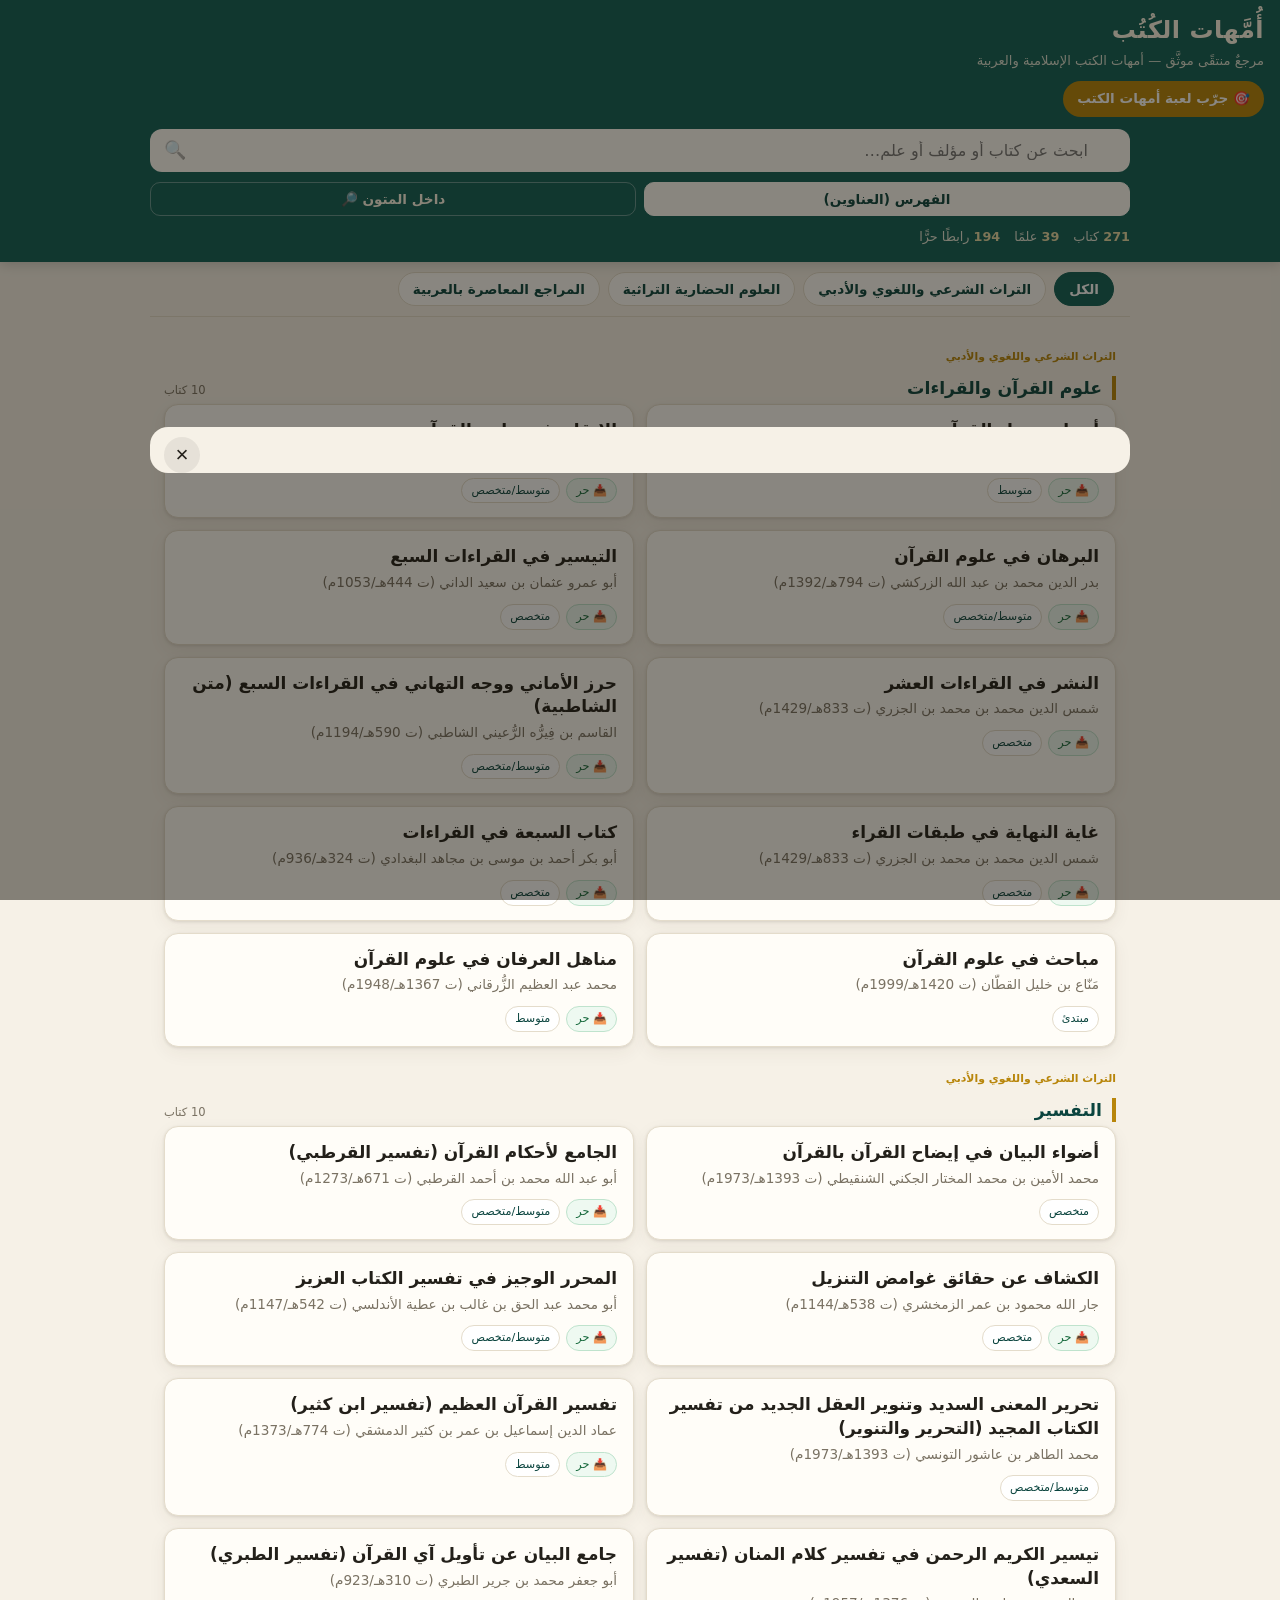
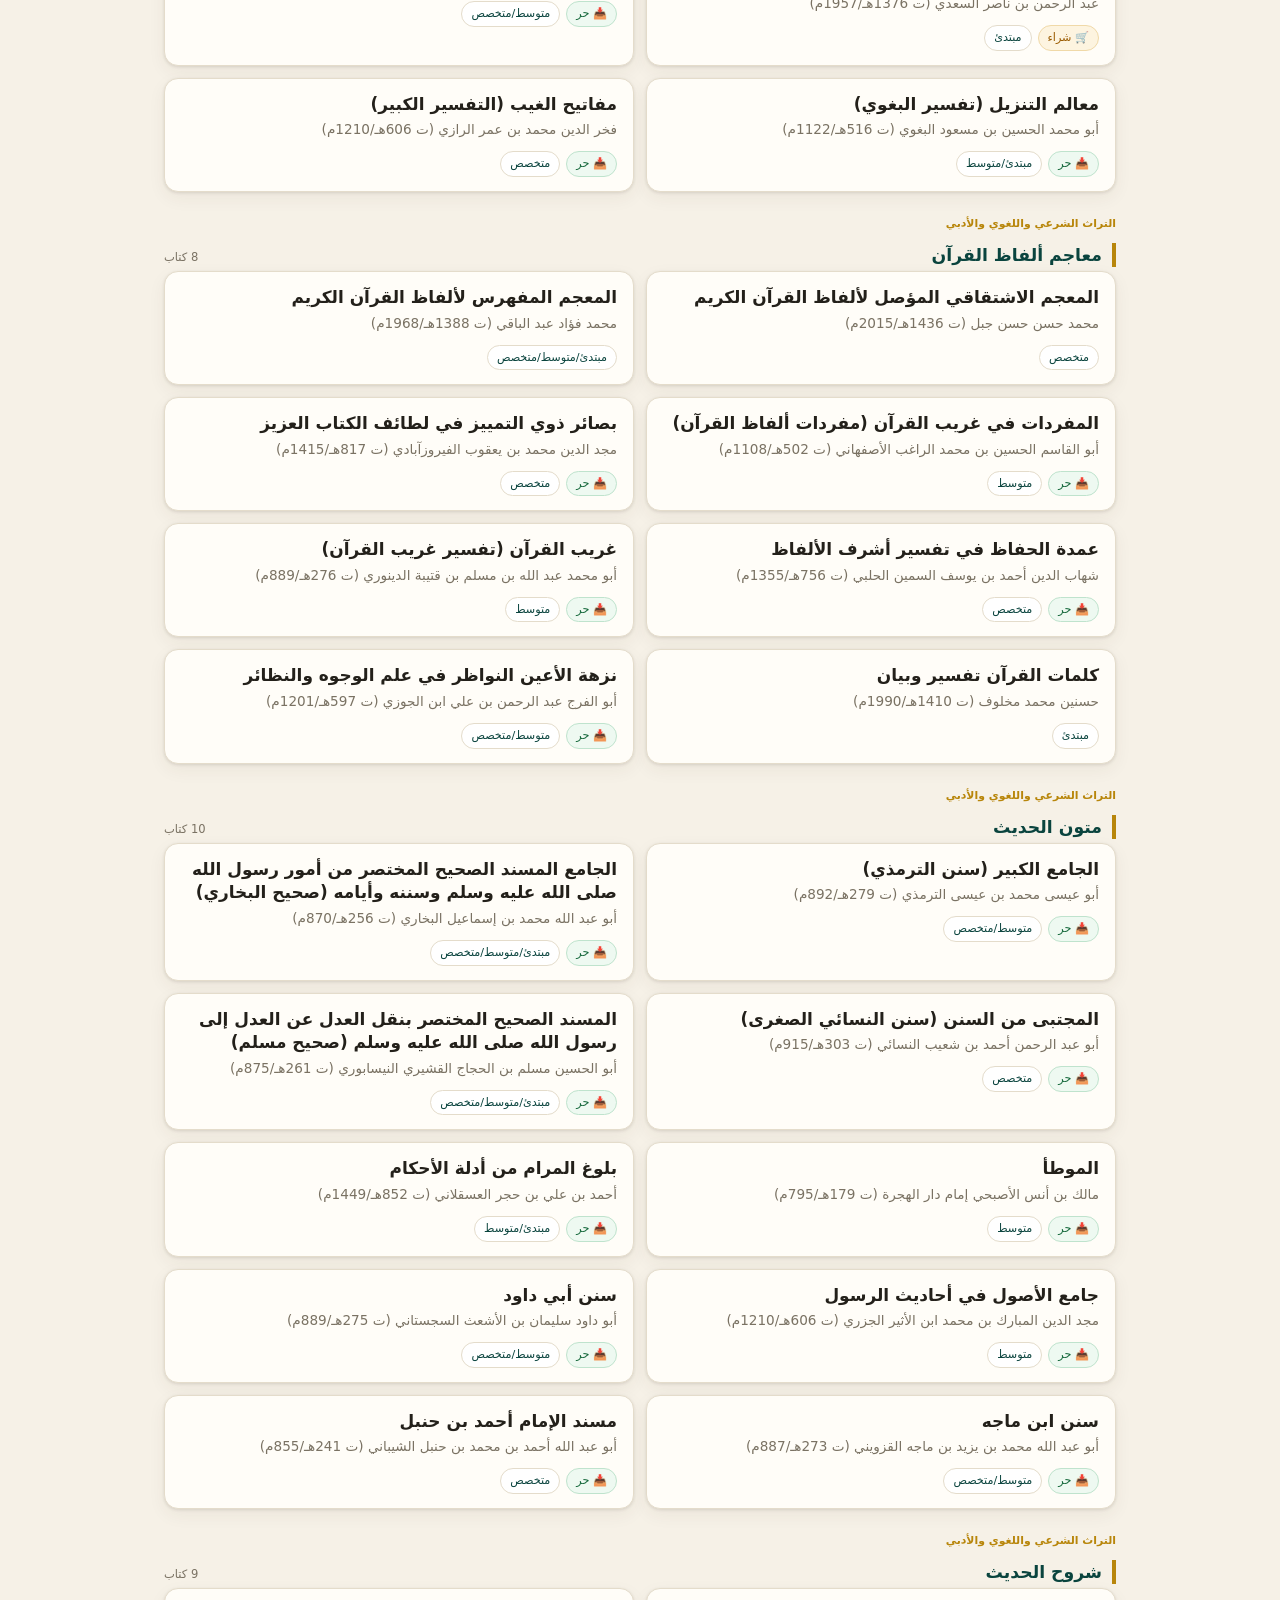
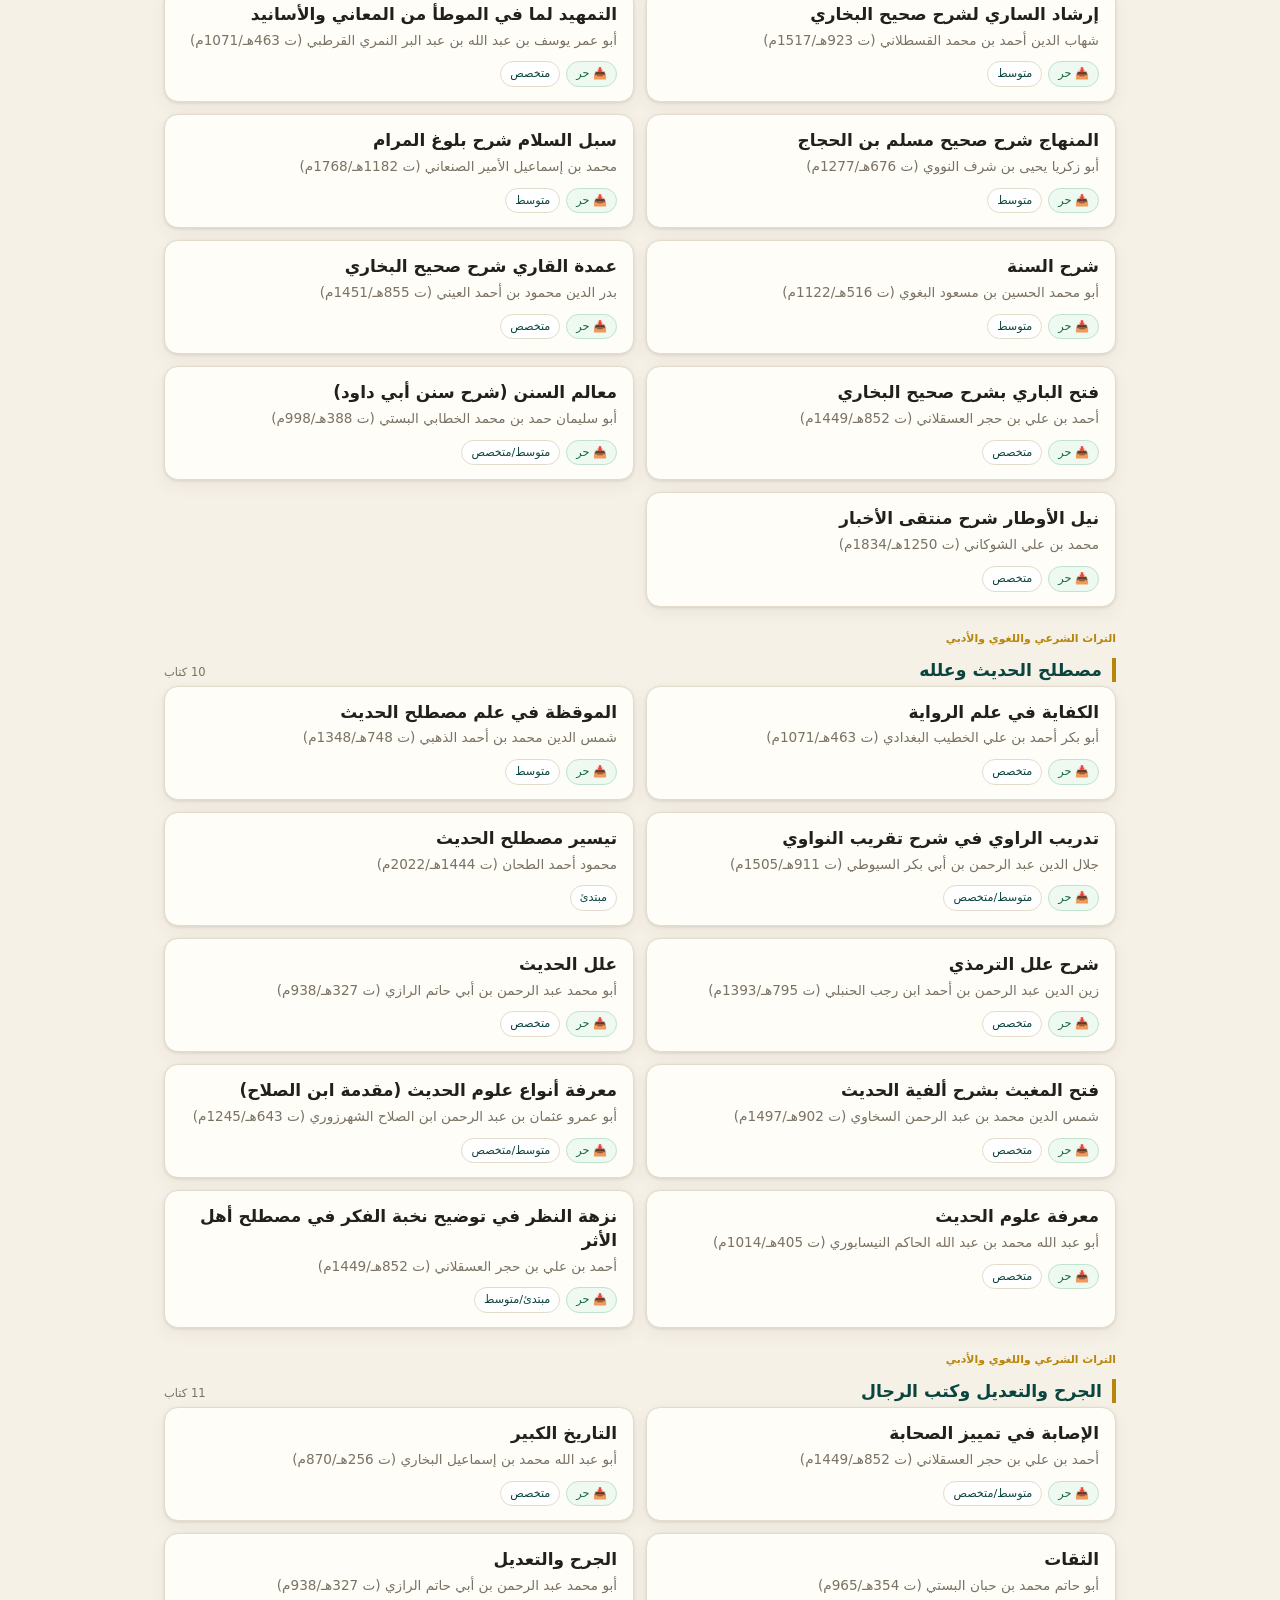
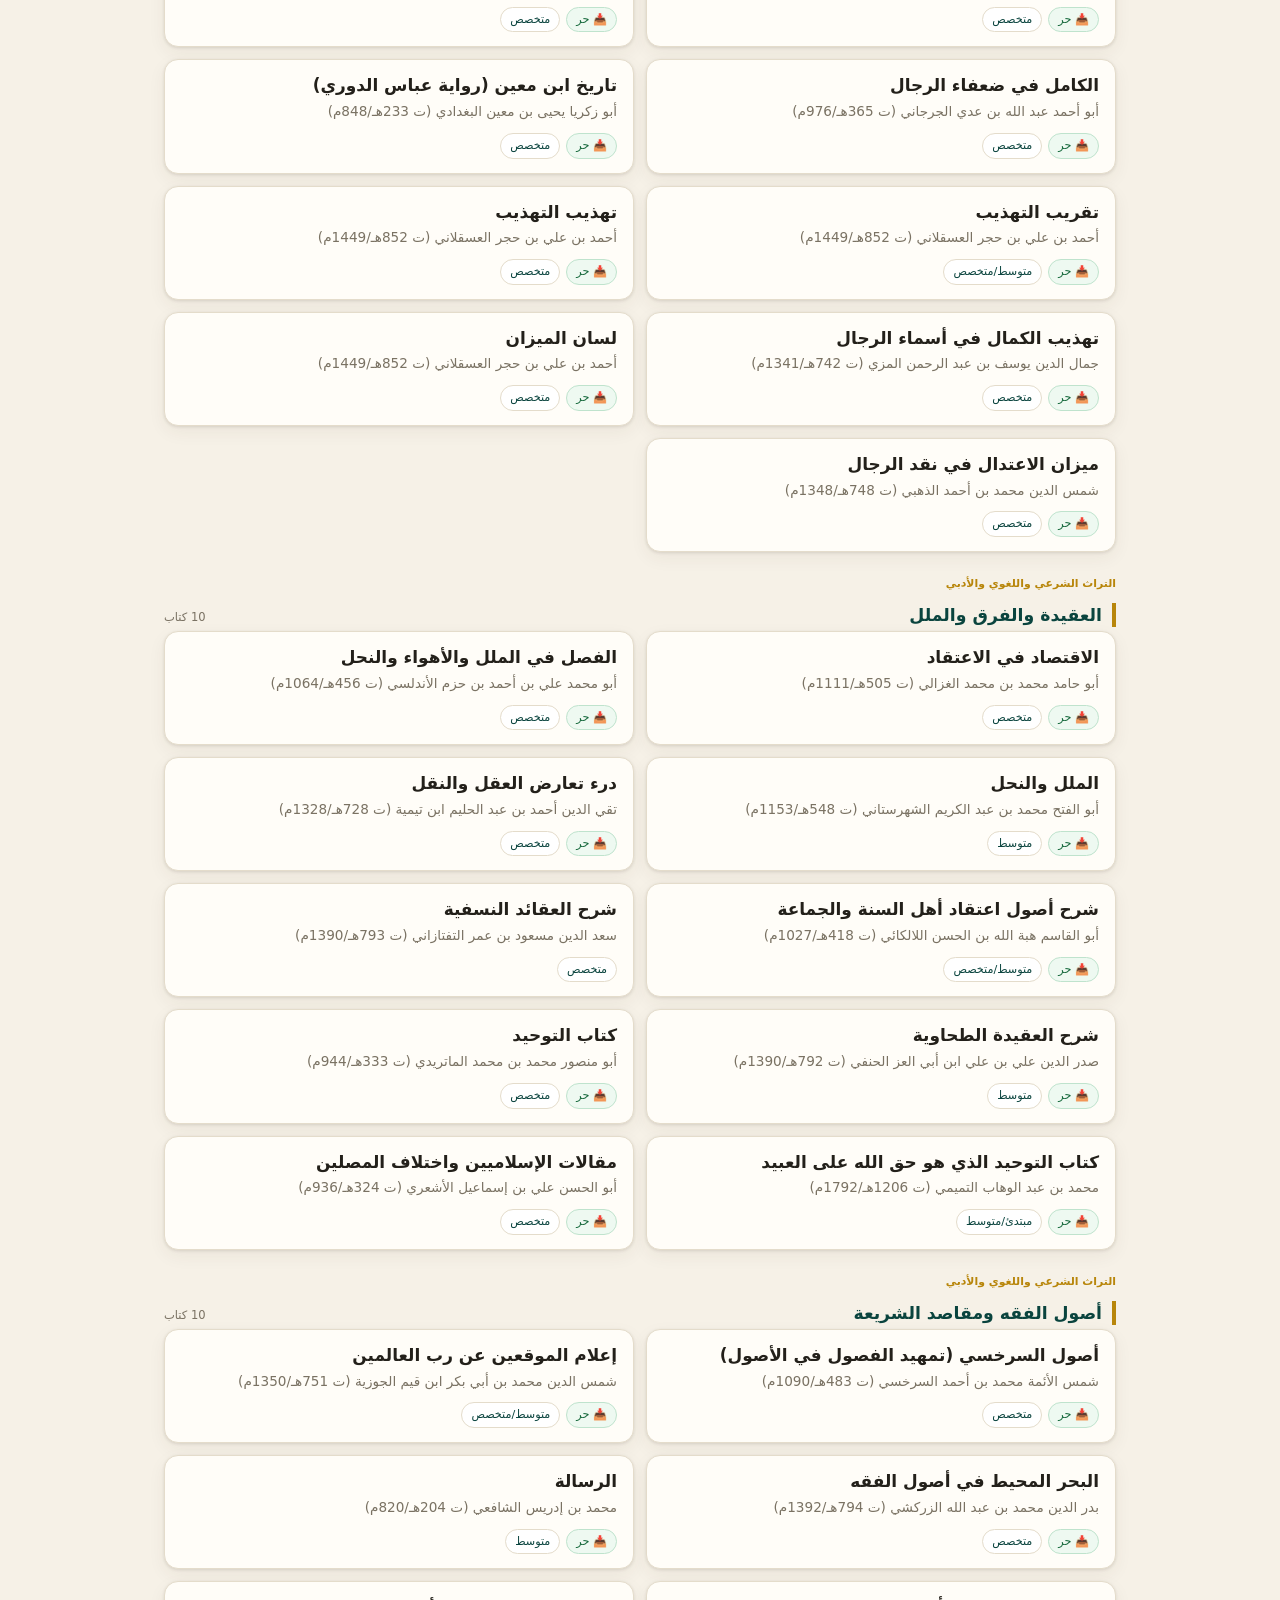
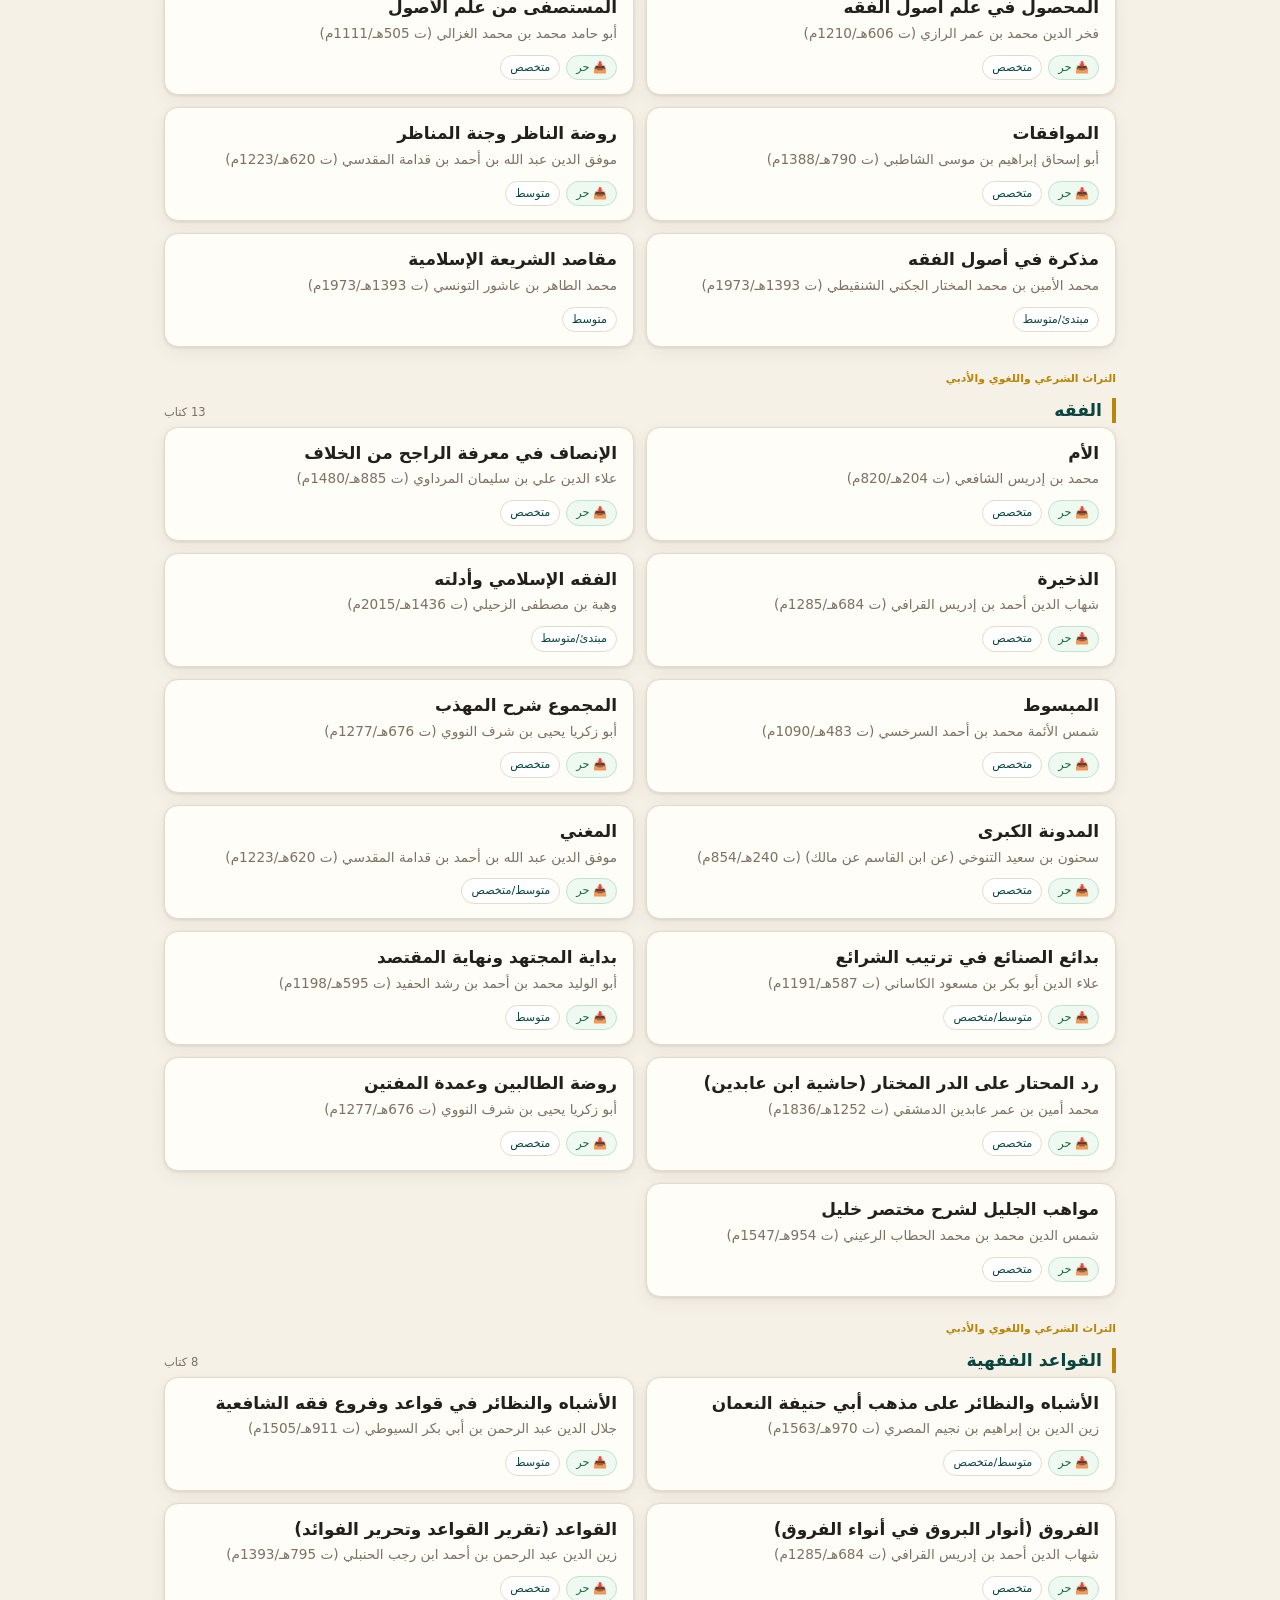
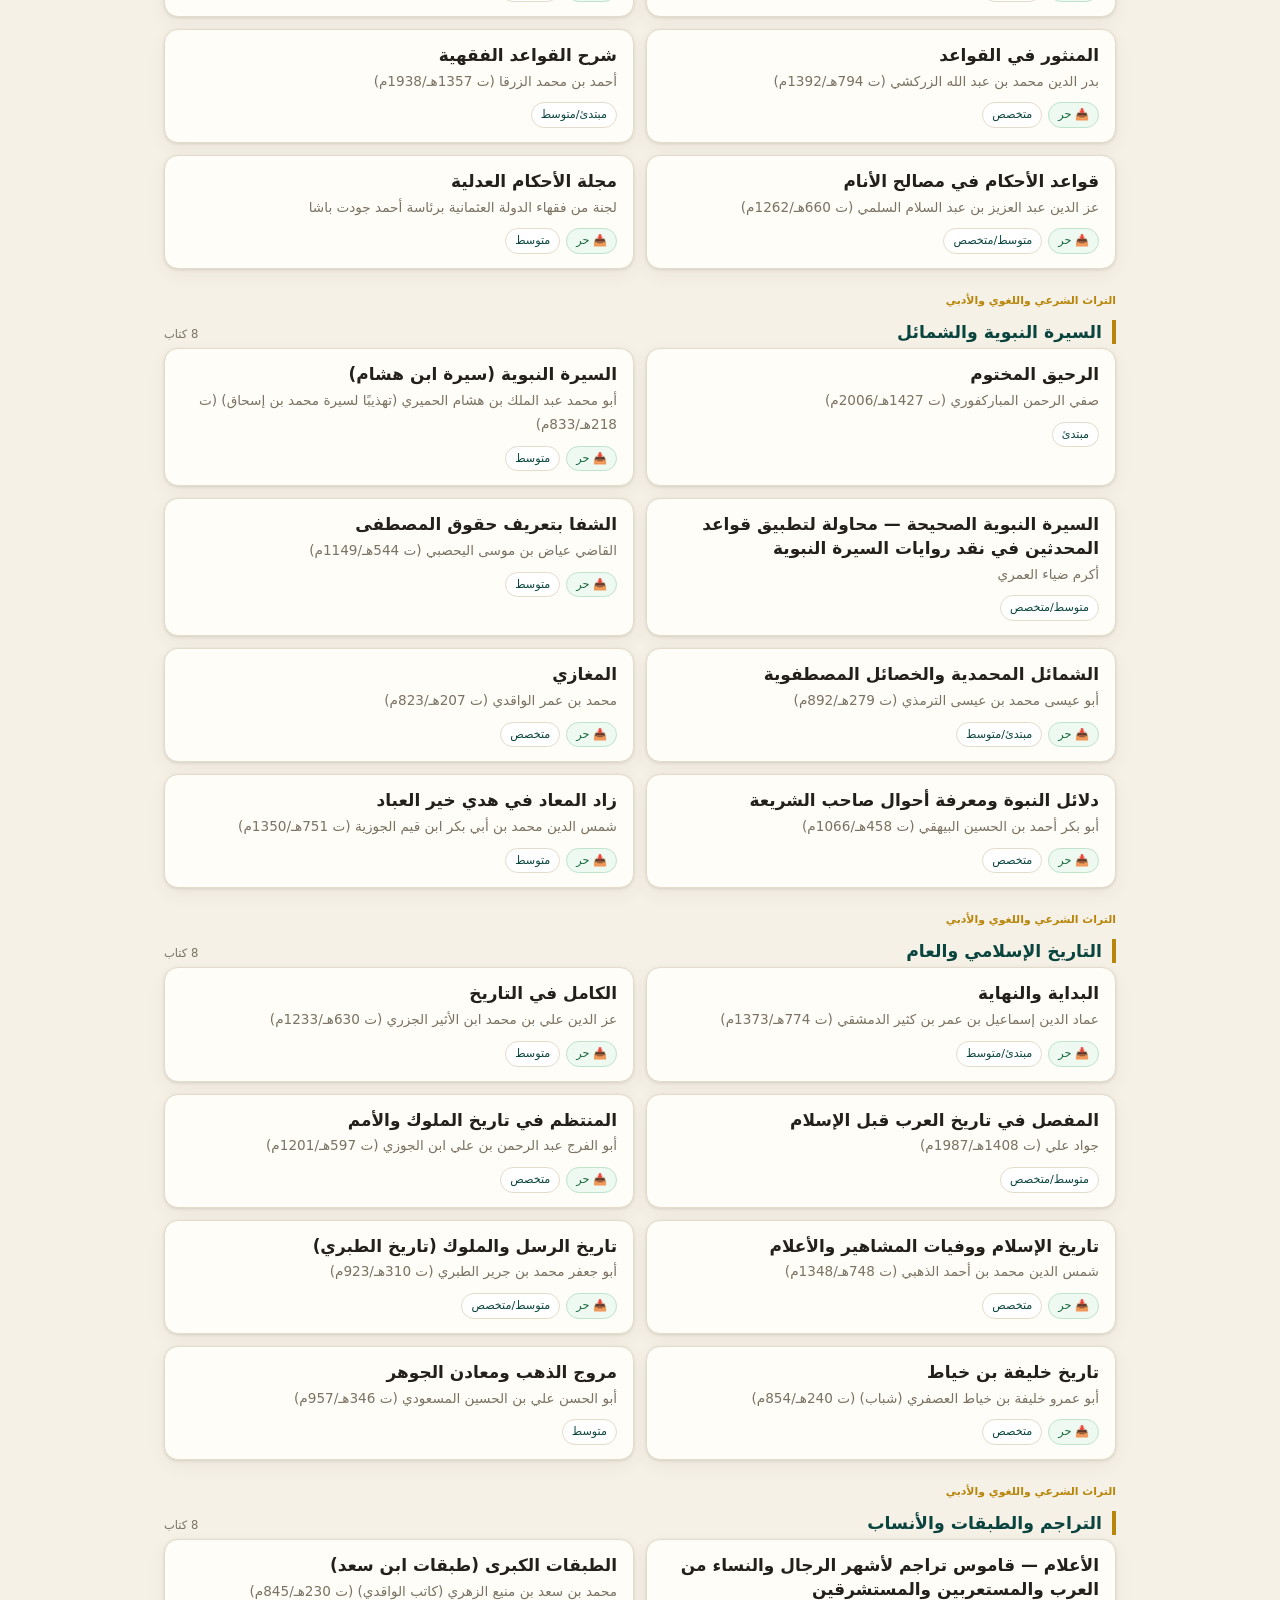
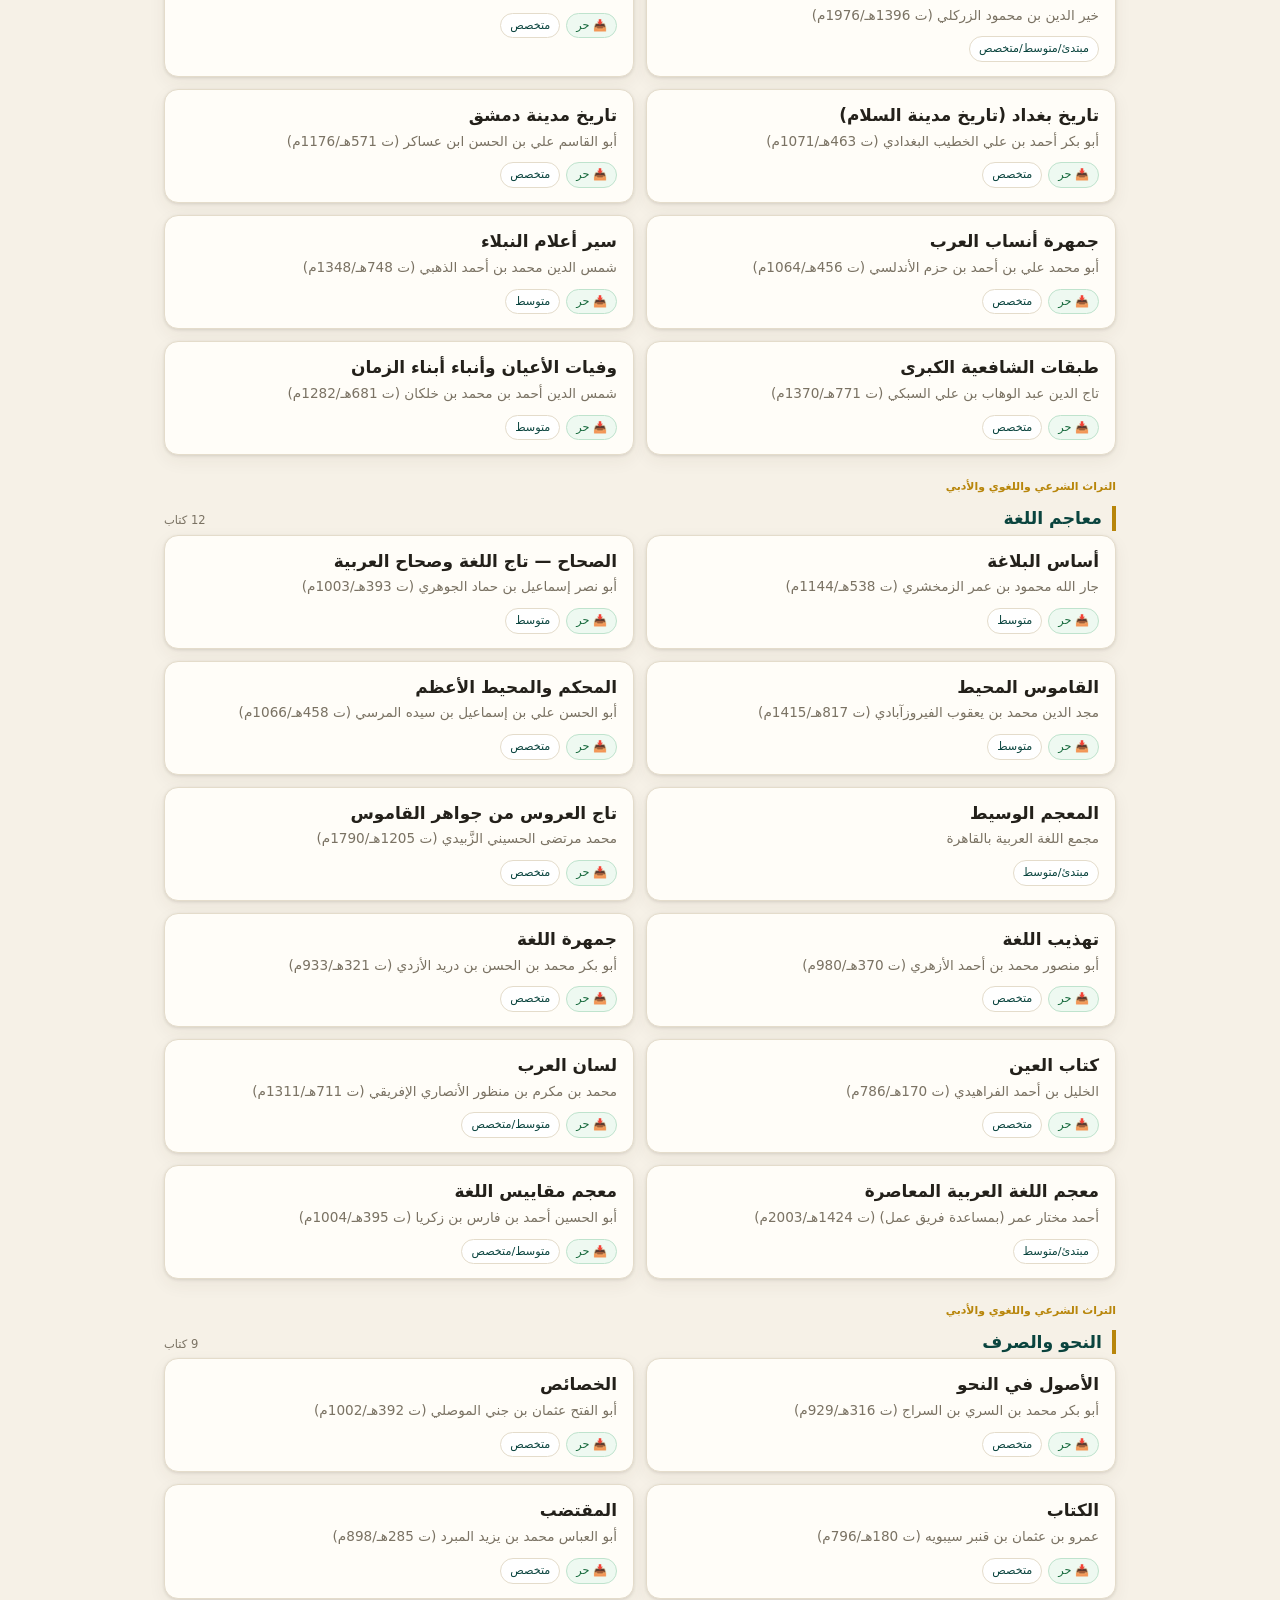
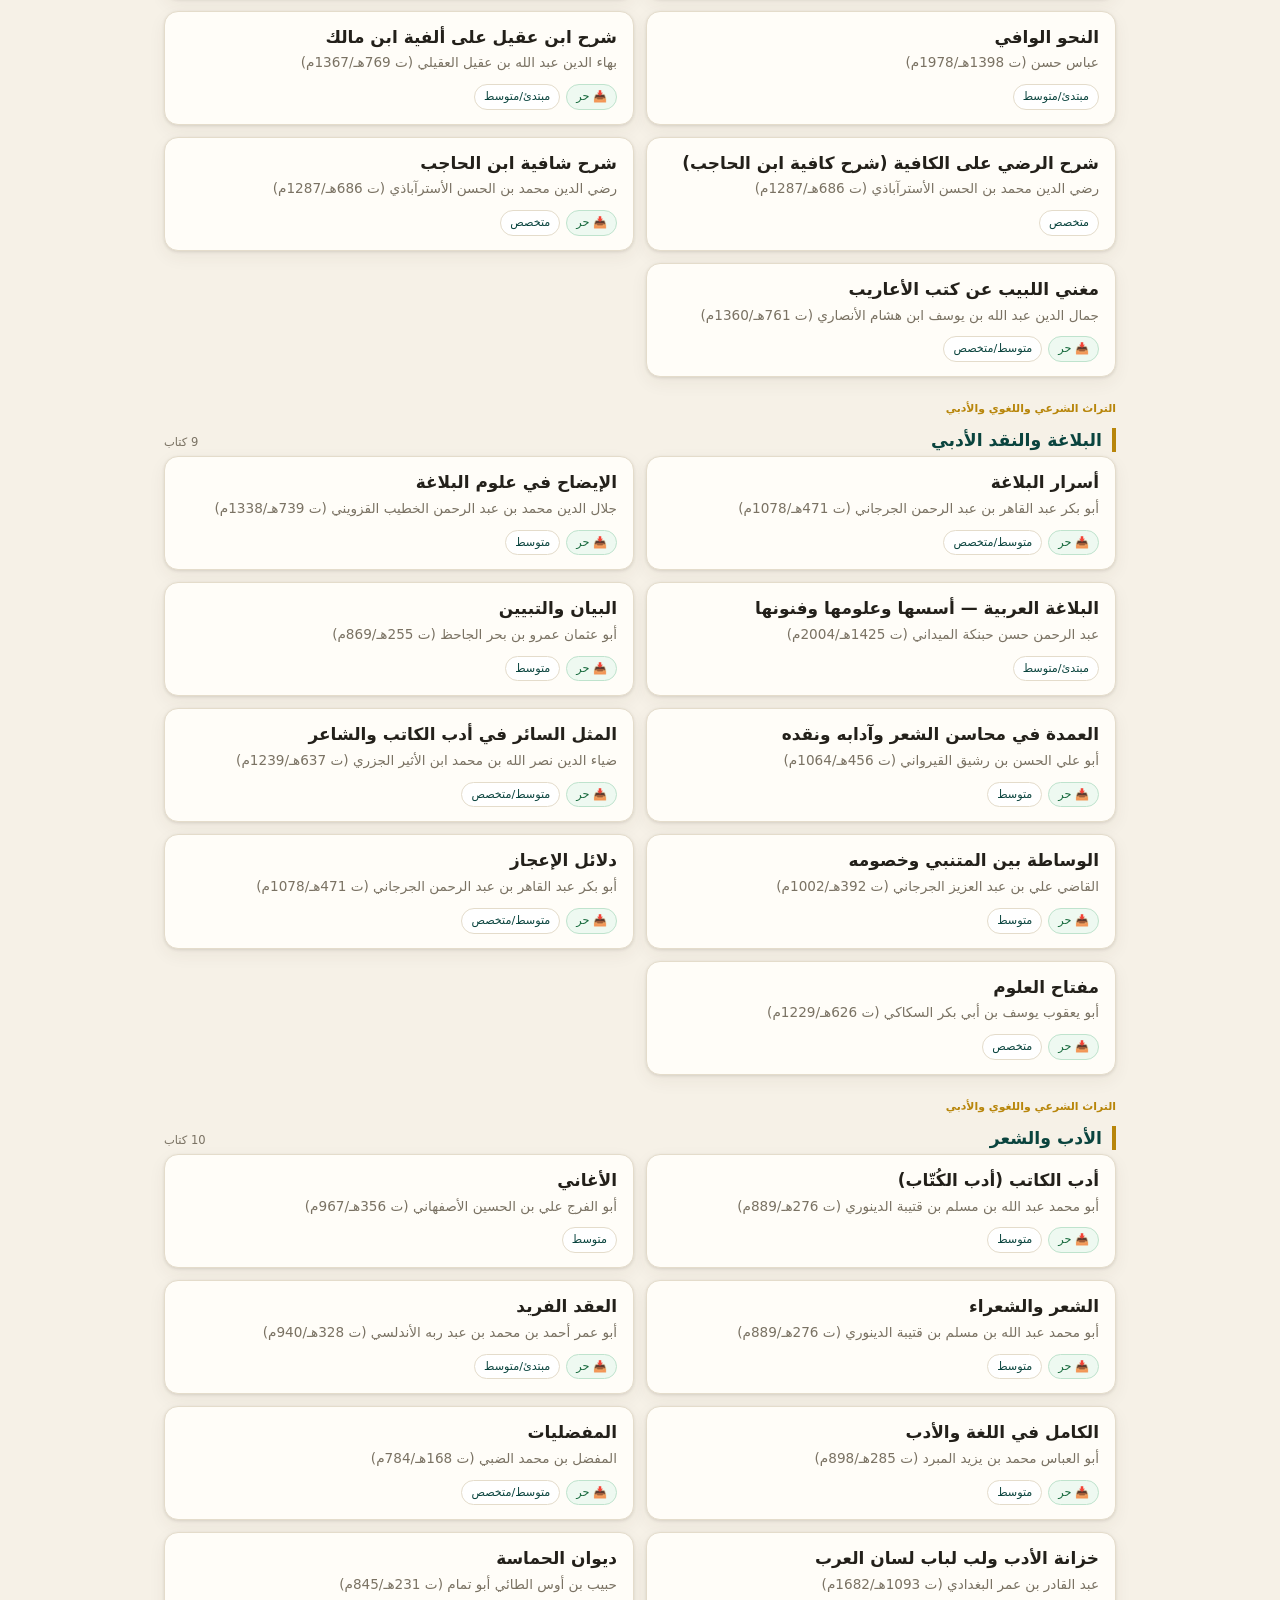
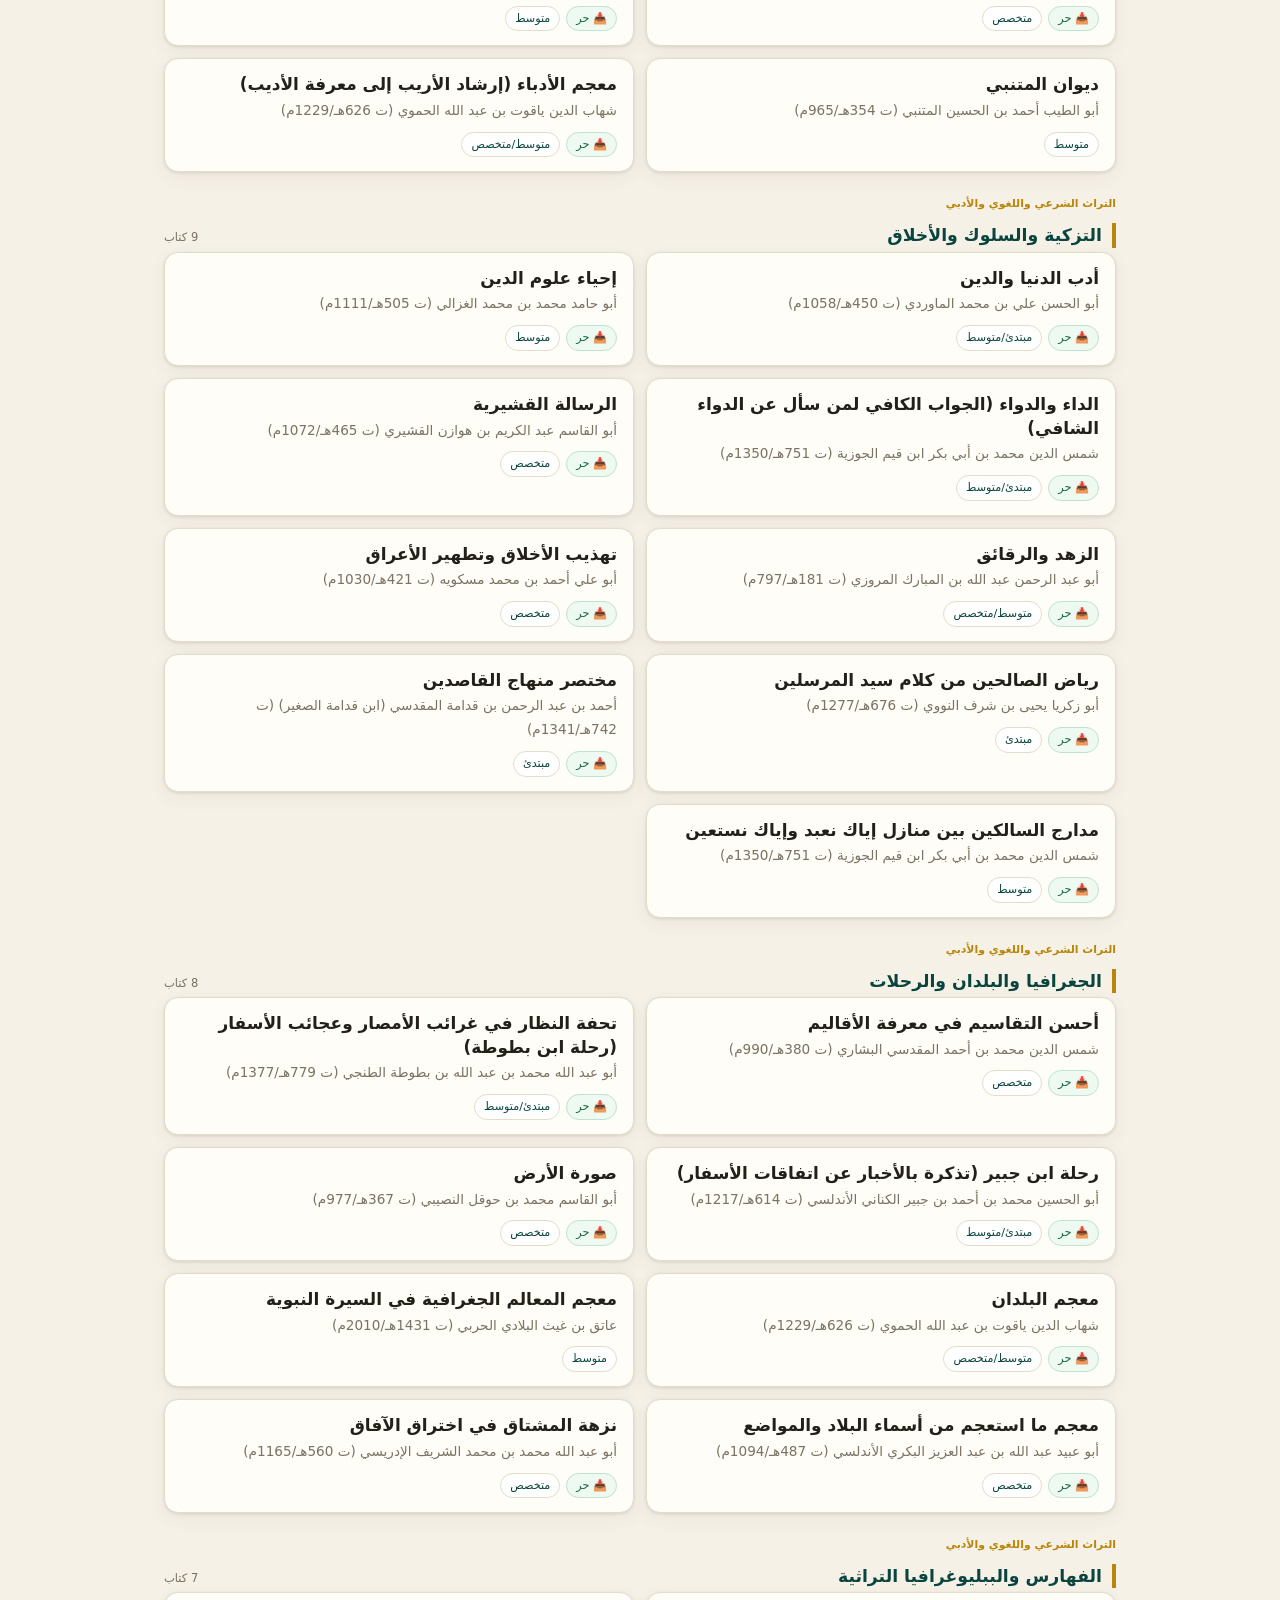
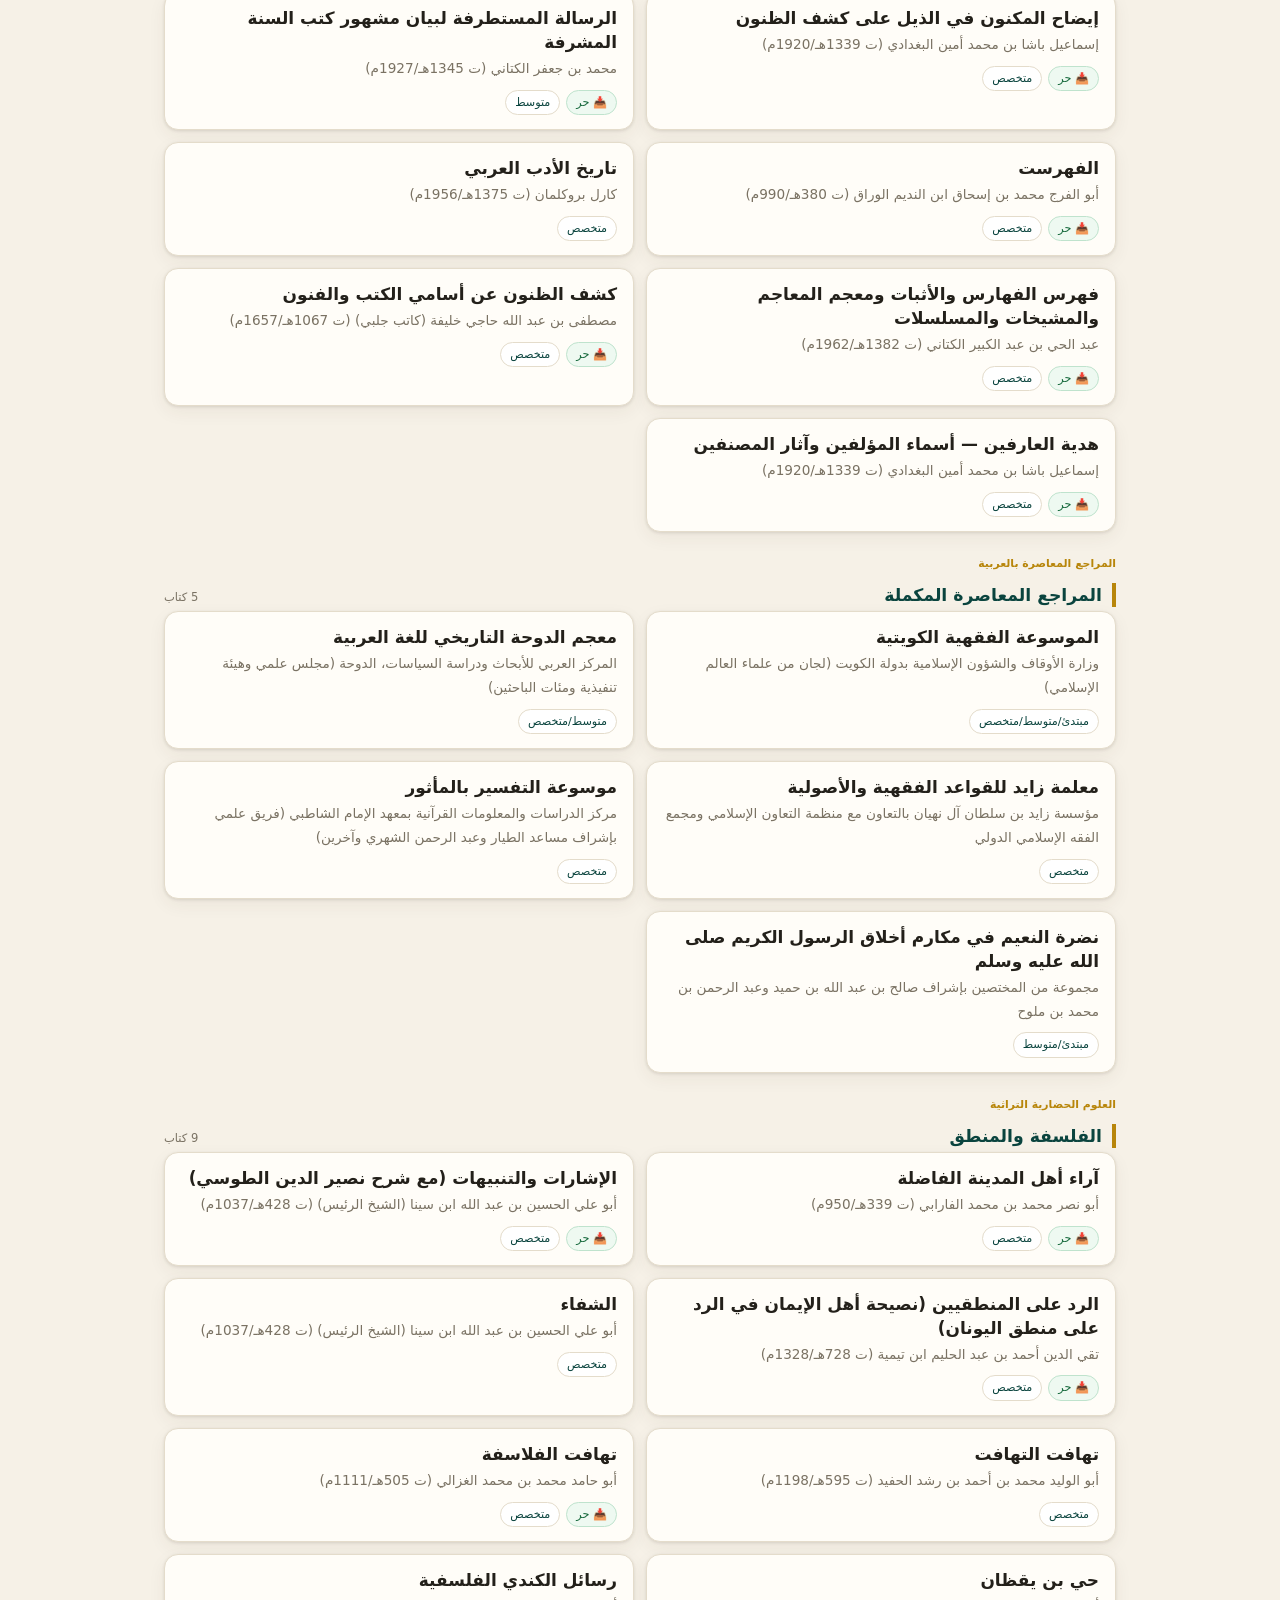
<file: index.html>
<!DOCTYPE html>
<html lang="ar" dir="rtl">
<head>
<meta charset="utf-8">
<meta name="viewport" content="width=device-width, initial-scale=1, viewport-fit=cover">
<meta name="theme-color" content="#0f5e56">
<title>أمهات الكتب — مرجعٌ جامع</title>
<meta name="description" content="مرجعٌ منتقًى موثَّق لأمهات الكتب الإسلامية والعربية في 39 علمًا، مع أفضل الطبعات وروابط القراءة.">
<link rel="manifest" href="manifest.webmanifest">
<link rel="icon" href="data:image/svg+xml,%3Csvg xmlns='http://www.w3.org/2000/svg' viewBox='0 0 100 100'%3E%3Ctext y='.9em' font-size='90'%3E📚%3C/text%3E%3C/svg%3E">
<link rel="stylesheet" href="assets/style.css">
</head>
<body>
<header class="topbar">
  <div class="brand">
    <h1>أُمَّهات الكُتُب</h1>
    <p class="tag">مرجعٌ منتقًى موثَّق — أمهات الكتب الإسلامية والعربية</p>
    <a class="gamelink" href="quiz.html">🎯 جرّب لعبة أمهات الكتب</a>
  </div>
  <div class="searchwrap">
    <input id="search" type="search" inputmode="search" autocomplete="off"
           placeholder="ابحث عن كتاب أو مؤلف أو علم…" aria-label="بحث">
    <span class="searchicon" aria-hidden="true">🔍</span>
  </div>
  <div class="modes" id="modes">
    <button data-mode="index" class="active">الفهرس (العناوين)</button>
    <button data-mode="text">داخل المتون 🔎</button>
  </div>
  <div id="stats" class="stats"></div>
</header>

<nav id="pillars" class="pillars" aria-label="الركائز"></nav>

<main id="content" class="content"></main>

<div id="overlay" class="overlay" hidden>
  <div class="sheet" role="dialog" aria-modal="true" aria-labelledby="d-title">
    <button id="closeBtn" class="close" aria-label="إغلاق">×</button>
    <div id="detail"></div>
  </div>
</div>

<footer class="foot">
  <p>الأمانة في النصّ والفجوات — لا يُرفع كتابٌ إلى مقام المرجعية لمجرّد سدّ الفراغ.</p>
  <p class="muted">النصوص المحقَّقة محمية بحقوق ناشريها؛ هنا بطاقاتٌ وروابط تَصِلك بمصادرها المشروعة.</p>
</footer>

<script src="assets/data.js"></script>
<script src="assets/corpus/manifest.js"></script>
<script src="assets/sqljs/index.js"></script>
<script src="assets/app.js"></script>
</body>
</html>
</file>
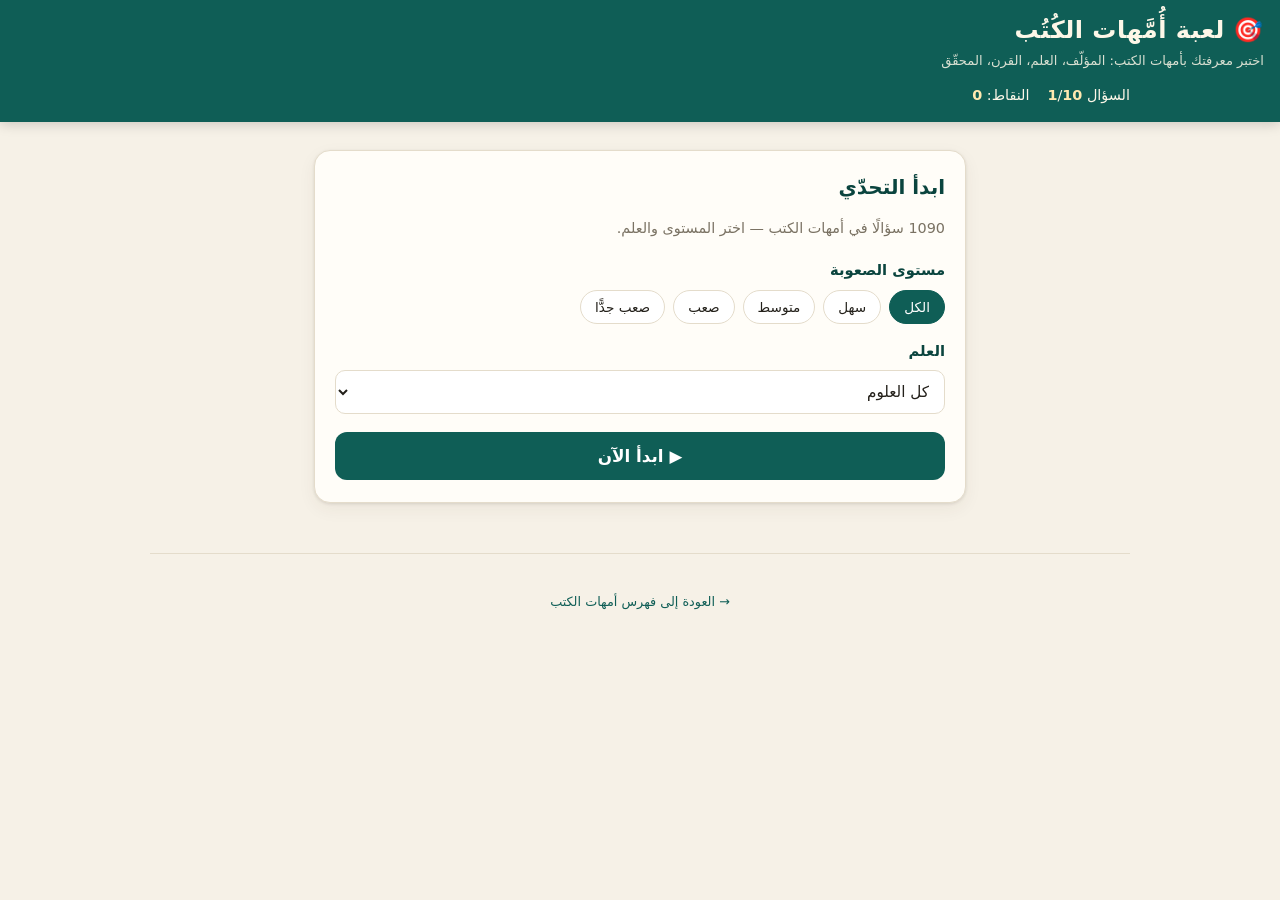
<file: quiz.html>
<!DOCTYPE html>
<html lang="ar" dir="rtl">
<head>
<meta charset="utf-8">
<meta name="viewport" content="width=device-width, initial-scale=1, viewport-fit=cover">
<meta name="theme-color" content="#0f5e56">
<title>لعبة أمهات الكتب</title>
<meta name="description" content="لعبة أسئلة عن أمهات الكتب الإسلامية والعربية: المؤلف، العلم، القرن، المحقّق.">
<link rel="icon" href="data:image/svg+xml,%3Csvg xmlns='http://www.w3.org/2000/svg' viewBox='0 0 100 100'%3E%3Ctext y='.9em' font-size='90'%3E🎯%3C/text%3E%3C/svg%3E">
<link rel="stylesheet" href="assets/style.css">
<link rel="stylesheet" href="assets/quiz.css">
</head>
<body>
<header class="topbar">
  <div class="brand">
    <h1>🎯 لعبة أُمَّهات الكُتُب</h1>
    <p class="tag">اختبر معرفتك بأمهات الكتب: المؤلّف، العلم، القرن، المحقّق</p>
  </div>
  <div id="hud" class="hud" hidden>
    <span>السؤال <b id="qnum">1</b>/<b id="qtot">10</b></span>
    <span>النقاط: <b id="score">0</b></span>
    <span id="best"></span>
  </div>
</header>

<main id="app" class="quizwrap"></main>

<footer class="foot">
  <p><a href="index.html">→ العودة إلى فهرس أمهات الكتب</a></p>
</footer>

<script src="assets/quiz.js"></script>
<script src="assets/quiz-app.js"></script>
</body>
</html>
</file>
<file: assets/style.css>
:root{
  --bg:#f6f1e7; --card:#fffdf8; --ink:#23201a; --muted:#7a7263;
  --teal:#0f5e56; --teal-d:#0a443e; --gold:#b8860b; --line:#e4dccb;
  --shadow:0 1px 3px rgba(60,50,30,.12),0 6px 18px rgba(60,50,30,.06);
  --maxw:980px;
}
*{box-sizing:border-box}
html{-webkit-text-size-adjust:100%}
body{
  margin:0;background:var(--bg);color:var(--ink);
  font-family:"Segoe UI","Noto Naskh Arabic","Amiri",system-ui,sans-serif;
  line-height:1.75;font-size:17px;
}
h1,h2,h3{margin:0;line-height:1.4}
a{color:var(--teal);text-decoration:none}

/* ---- top bar ---- */
.topbar{
  position:sticky;top:0;z-index:20;background:var(--teal);color:#fdf7e8;
  padding:14px 16px calc(14px + env(safe-area-inset-bottom,0)) 16px;
  padding-top:calc(14px + env(safe-area-inset-top,0));
  box-shadow:0 2px 12px rgba(0,0,0,.18);
}
.brand h1{font-size:1.5rem;letter-spacing:.5px}
.tag{margin:.15rem 0 0;font-size:.82rem;opacity:.85}
.gamelink{display:inline-block;margin-top:8px;background:var(--gold);color:#fff;padding:6px 14px;
  border-radius:999px;font-size:.85rem;font-weight:600;text-decoration:none}
.searchwrap{position:relative;margin-top:12px;max-width:var(--maxw);margin-inline:auto}
#search{
  width:100%;padding:12px 42px 12px 14px;border:0;border-radius:12px;
  font-size:1rem;font-family:inherit;background:#fffdf8;color:var(--ink);
}
.searchicon{position:absolute;left:14px;top:50%;transform:translateY(-50%);opacity:.5}
.stats{
  max-width:var(--maxw);margin:10px auto 0;display:flex;gap:14px;flex-wrap:wrap;
  font-size:.8rem;opacity:.9
}
.stats b{color:#ffe9b0}
.modes{max-width:var(--maxw);margin:10px auto 0;display:flex;gap:8px}
.modes button{
  flex:1;border:1px solid rgba(255,255,255,.35);background:transparent;color:#fdf7e8;
  padding:8px 10px;border-radius:10px;font-family:inherit;font-size:.85rem;font-weight:600;cursor:pointer
}
.modes button.active{background:#fffdf8;color:var(--teal-d);border-color:#fffdf8}

/* full-text results */
.tcount{color:var(--muted);font-size:.85rem;margin:14px 2px 4px}
.tres{background:var(--card);border:1px solid var(--line);border-radius:14px;padding:13px 16px;
  margin:10px 0;box-shadow:var(--shadow);cursor:pointer}
.tres .tsci{font-size:.7rem;color:var(--gold);font-weight:600}
.tres h3{font-size:1.02rem;color:var(--ink);margin:2px 0 6px}
.tres .snip{font-size:.9rem;color:#4a4438;line-height:1.9;margin:0}
.tres .snip mark{background:#fff1bf;color:#5a4500;padding:0 2px;border-radius:3px}
.tres .topen{display:inline-block;margin-top:8px;font-size:.78rem;color:var(--teal);font-weight:600}
.muted2{display:inline-block;margin-top:8px;font-size:.78rem;color:var(--muted)}

/* ---- pillars nav ---- */
.pillars{
  position:sticky;top:0;z-index:10;display:flex;gap:8px;overflow-x:auto;
  padding:10px 16px;background:var(--bg);border-bottom:1px solid var(--line);
  -webkit-overflow-scrolling:touch;scrollbar-width:none;max-width:var(--maxw);
  margin-inline:auto
}
.pillars::-webkit-scrollbar{display:none}
.pillars button{
  flex:0 0 auto;border:1px solid var(--line);background:var(--card);
  color:var(--teal-d);padding:8px 14px;border-radius:999px;font-size:.85rem;
  font-family:inherit;cursor:pointer;white-space:nowrap;font-weight:600
}
.pillars button.active{background:var(--teal);color:#fff;border-color:var(--teal)}

/* ---- content ---- */
.content{max-width:var(--maxw);margin:0 auto;padding:8px 14px 40px}
.science{margin-top:22px}
.science>h2{
  font-size:1.08rem;color:var(--teal-d);border-right:4px solid var(--gold);
  padding-right:10px;margin-bottom:4px;display:flex;justify-content:space-between;align-items:baseline
}
.science>h2 .n{font-size:.72rem;color:var(--muted);font-weight:400}
.science .pill-tag{font-size:.68rem;color:var(--gold);font-weight:600;margin-bottom:10px}

.card{
  background:var(--card);border:1px solid var(--line);border-radius:14px;
  padding:14px 16px;margin:10px 0;box-shadow:var(--shadow);cursor:pointer;
  transition:transform .08s ease,box-shadow .12s ease
}
.card:active{transform:scale(.99)}
.card h3{font-size:1.06rem;color:var(--ink)}
.card .auth{font-size:.85rem;color:var(--muted);margin-top:2px}
.badges{display:flex;gap:6px;flex-wrap:wrap;margin-top:9px}
.b{font-size:.7rem;padding:2px 9px;border-radius:999px;border:1px solid var(--line);color:var(--muted);background:#fff}
.b.free{color:#15683b;border-color:#bfe3cd;background:#eef9f1}
.b.buy{color:#9a5b00;border-color:#f0d9a8;background:#fdf4e0}
.b.tr{color:#5b3fa0;border-color:#d9cdf0;background:#f3eefc}
.b.modern{color:#1f5e8a;border-color:#bcdcef;background:#eef6fb}
.b.lvl{color:var(--teal-d)}

.empty{text-align:center;color:var(--muted);padding:50px 10px}

/* ---- detail sheet ---- */
.overlay{position:fixed;inset:0;z-index:50;background:rgba(20,16,8,.5);display:flex;
  align-items:flex-end;justify-content:center}
.sheet{
  background:var(--bg);width:100%;max-width:var(--maxw);max-height:92vh;overflow-y:auto;
  border-radius:18px 18px 0 0;padding:18px 18px calc(28px + env(safe-area-inset-bottom,0));
  position:relative;-webkit-overflow-scrolling:touch;animation:rise .22s ease
}
@keyframes rise{from{transform:translateY(40px);opacity:.3}to{transform:none;opacity:1}}
.close{position:absolute;left:14px;top:10px;border:0;background:#0001;border-radius:50%;
  width:36px;height:36px;font-size:1.4rem;cursor:pointer;color:var(--ink);line-height:1}
#detail h2{font-size:1.3rem;color:var(--teal-d);padding-left:40px}
#detail .d-auth{color:var(--muted);margin:2px 0 12px;font-size:.9rem}
#detail section{margin-top:16px}
#detail section h4{font-size:.8rem;color:var(--gold);text-transform:none;margin-bottom:4px;letter-spacing:.3px}
#detail p{margin:0}
#detail ul{margin:4px 0;padding-inline-start:20px}
#detail li{margin:2px 0}
.ed{background:var(--card);border:1px solid var(--line);border-radius:10px;padding:8px 11px;margin:6px 0;font-size:.9rem}
.ed .em{color:var(--teal-d);font-weight:600}
.ed .meta{color:var(--muted);font-size:.82rem}
.links{display:flex;flex-direction:column;gap:8px;margin-top:6px}
.lnk{display:flex;align-items:center;gap:8px;padding:11px 13px;border-radius:11px;
  border:1px solid var(--line);background:var(--card);font-weight:600}
.lnk.free{border-color:#bfe3cd;background:#eef9f1;color:#15683b}
.lnk.buy{border-color:#f0d9a8;background:#fdf4e0;color:#9a5b00}
.lnk .src{font-weight:400;color:var(--muted);font-size:.8rem;margin-inline-start:auto}
.crit{background:#fbf3ef;border:1px solid #f0dccf;border-radius:10px;padding:9px 12px;font-size:.9rem;color:#7a4a36}

.foot{max-width:var(--maxw);margin:0 auto;padding:24px 18px 40px;color:var(--muted);
  font-size:.8rem;text-align:center;border-top:1px solid var(--line)}
.foot .muted{opacity:.8;font-size:.74rem;margin-top:6px}

@media(min-width:620px){
  body{font-size:18px}
  .content{display:block}
  .cards{display:grid;grid-template-columns:1fr 1fr;gap:12px}
  .card{margin:0}
  .overlay{align-items:center}
  .sheet{border-radius:18px;max-height:88vh}
}
</file>
<file: assets/quiz.css>
.hud{max-width:var(--maxw);margin:10px auto 0;display:flex;gap:18px;font-size:.9rem;color:#fdf7e8}
.hud b{color:#ffe9b0}
.quizwrap{max-width:680px;margin:0 auto;padding:18px 14px 50px}

.card-pane{background:var(--card);border:1px solid var(--line);border-radius:16px;
  box-shadow:var(--shadow);padding:22px 20px;margin-top:10px}

.start h2{color:var(--teal-d);font-size:1.25rem;margin-bottom:4px}
.start p.sub{color:var(--muted);font-size:.9rem;margin-bottom:16px}
.field{margin:14px 0}
.field label{display:block;font-weight:600;color:var(--teal-d);margin-bottom:7px;font-size:.92rem}
.chips{display:flex;flex-wrap:wrap;gap:8px}
.chip{border:1px solid var(--line);background:#fff;color:var(--ink);padding:8px 14px;border-radius:999px;
  font-family:inherit;font-size:.85rem;cursor:pointer}
.chip.on{background:var(--teal);color:#fff;border-color:var(--teal)}
select{width:100%;padding:11px;border:1px solid var(--line);border-radius:10px;font-family:inherit;
  font-size:.95rem;background:#fff;color:var(--ink)}
.btn{display:block;width:100%;margin-top:18px;padding:14px;border:0;border-radius:12px;background:var(--teal);
  color:#fff;font-family:inherit;font-size:1.05rem;font-weight:600;cursor:pointer}
.btn:active{transform:scale(.99)}
.btn.gold{background:var(--gold)}
.btn.ghost{background:#fff;color:var(--teal-d);border:1px solid var(--line)}

.qtext{font-size:1.2rem;line-height:1.7;color:var(--ink);margin-bottom:6px}
.qmeta{font-size:.72rem;color:var(--gold);margin-bottom:16px}
.opts{display:flex;flex-direction:column;gap:10px}
.opt{text-align:right;border:1px solid var(--line);background:#fff;color:var(--ink);padding:13px 16px;
  border-radius:12px;font-family:inherit;font-size:1rem;cursor:pointer;transition:.1s}
.opt:hover{border-color:var(--teal)}
.opt.correct{background:#eef9f1;border-color:#36a86b;color:#15683b;font-weight:600}
.opt.wrong{background:#fdeeee;border-color:#d66;color:#a33}
.opt.dim{opacity:.6}
.opt:disabled{cursor:default}
.explain{margin-top:14px;background:#fbf7ec;border:1px solid #ece2c8;border-radius:10px;padding:11px 14px;
  font-size:.92rem;color:#6a5a30}
.nextrow{display:flex;gap:10px;margin-top:16px}
.nextrow .btn{margin-top:0}

.results{text-align:center}
.results .big{font-size:3rem;font-weight:700;color:var(--teal)}
.results .pct{font-size:1.1rem;color:var(--muted);margin-bottom:14px}
.tally{display:flex;justify-content:center;gap:22px;margin:14px 0;font-size:.95rem}
.tally .ok{color:#15683b}.tally .no{color:#a33}
.medal{font-size:2.4rem}
</file>
